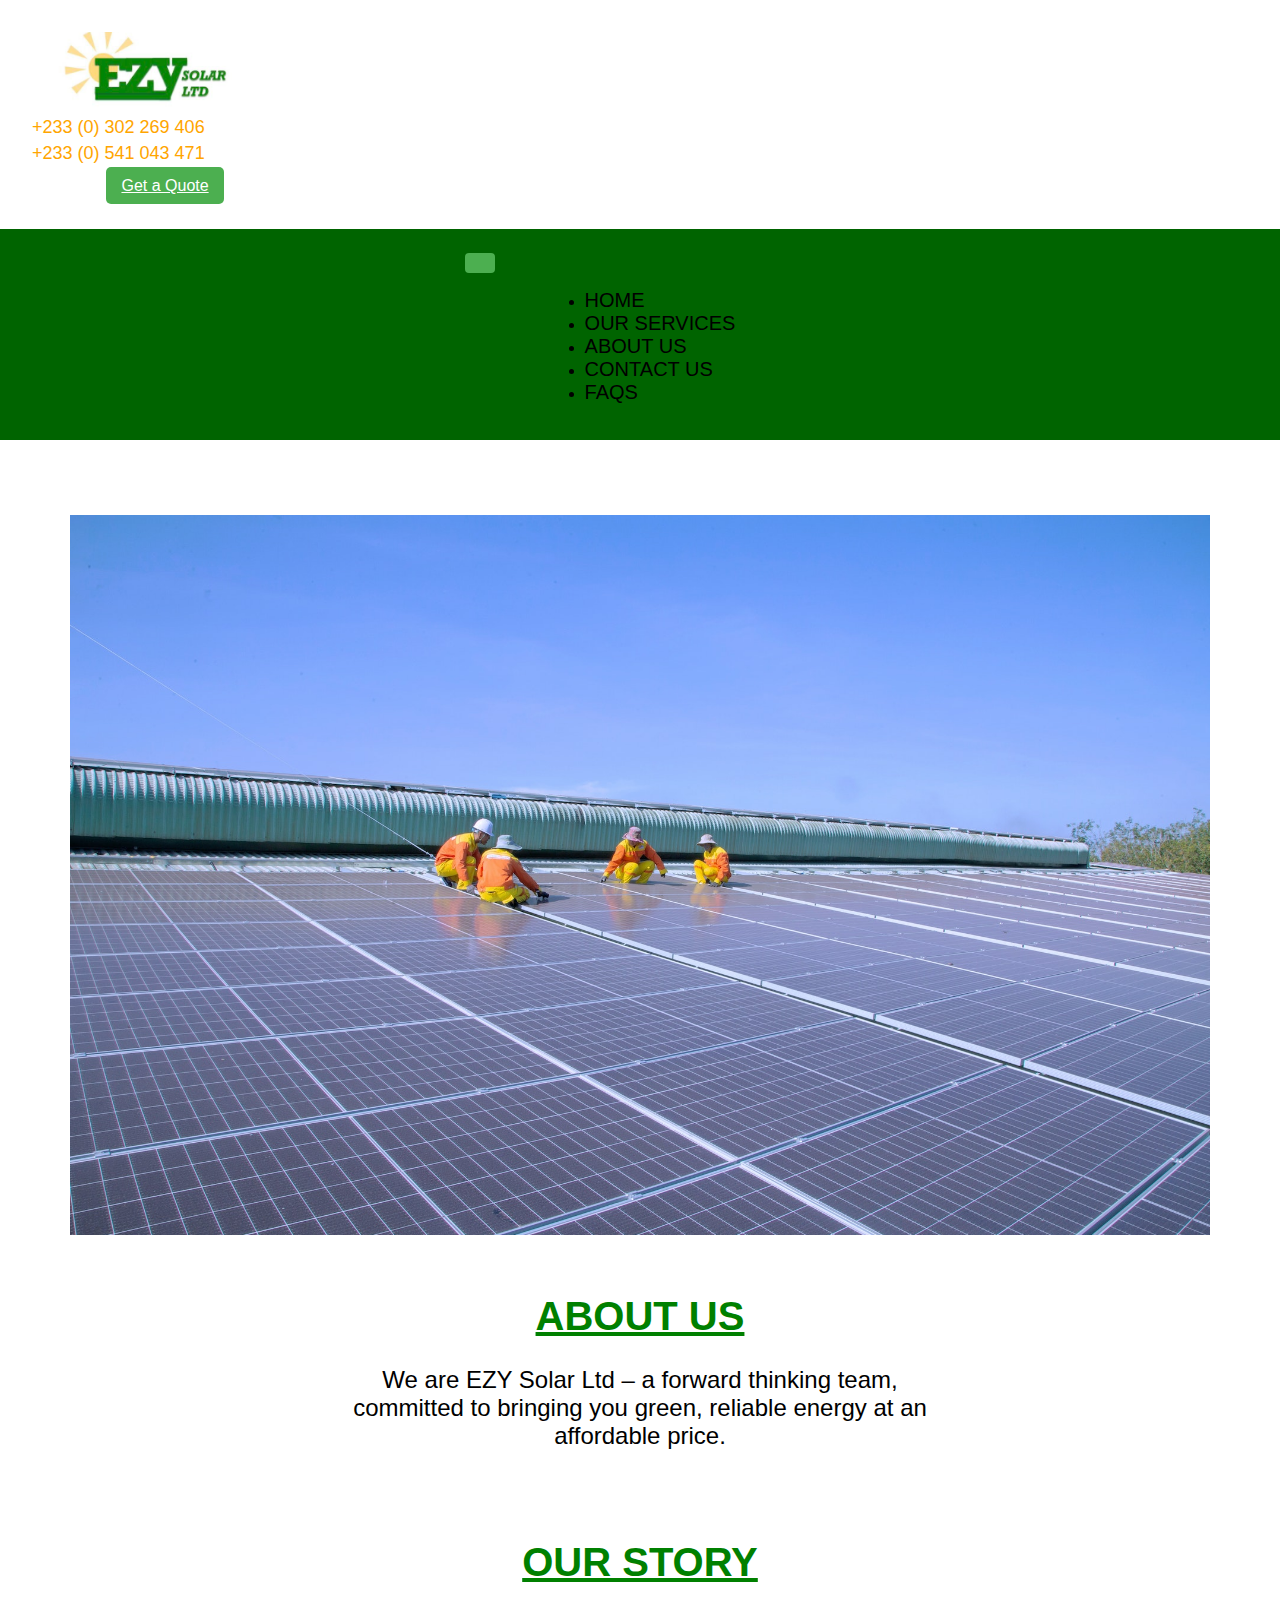
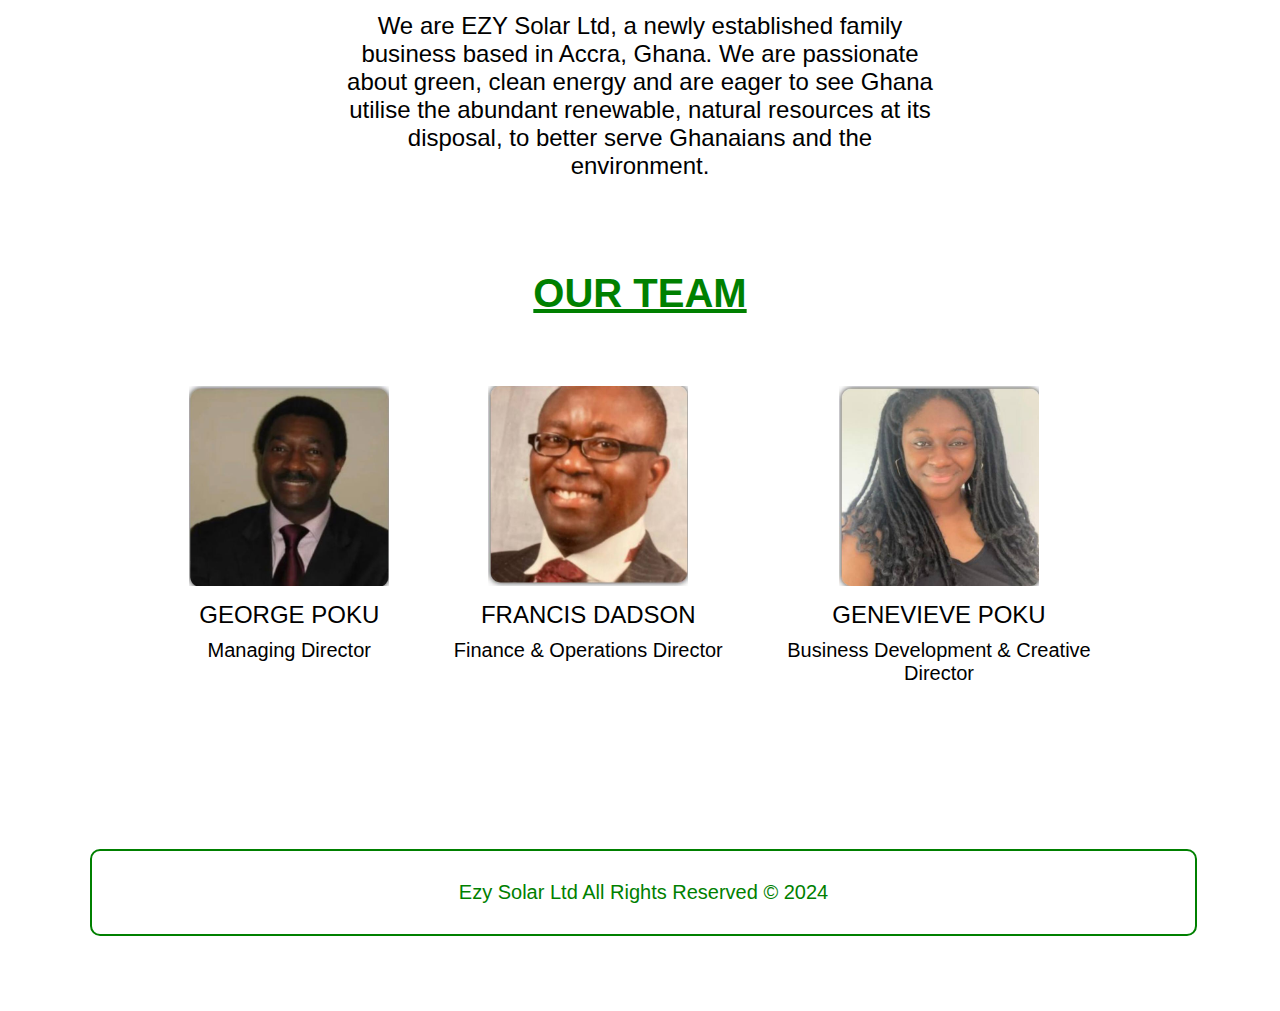
<file: about.html>
<!DOCTYPE html>
<html lang="en">

<head>
  <meta charset="UTF-8">
  <meta name="viewport" content="width=device-width, initial-scale=1.0">
  <title>Your Website</title>
  <link rel="stylesheet" href="https://cdnjs.cloudflare.com/ajax/libs/font-awesome/6.4.2/css/all.min.css"
    integrity="sha512-z3gLpd7yknf1YoNbCzqRKc4qyor8gaKU1qmn+CShxbuBusANI9QpRohGBreCFkKxLhei6S9CQXFEbbKuqLg0DA=="
    crossorigin="anonymous" referrerpolicy="no-referrer" />
  <link href="https://cdn.jsdelivr.net/npm/bootstrap@5.3.2/dist/css/bootstrap.min.css" rel="stylesheet"
    integrity="sha384-T3c6CoIi6uLrA9TneNEoa7RxnatzjcDSCmG1MXxSR1GAsXEV/Dwwykc2MPK8M2HN" crossorigin="anonymous">
  <link rel="stylesheet" href="css/home.css">
  <script src="https://code.jquery.com/jquery-3.6.0.min.js"></script>

</head>

<body>

  <div class="container text-center">
    <div class="row">
      <div class="col-lg-4">
        <div class="logo-container">
          <a href="index.html">
            <img src="images/logo.jpeg" alt="Logo">
          </a>
        </div>
      </div>
      <div class="col-lg-4">
        <div class="contact-info">

          <p> <i class="fa-solid fa-phone"></i>+233 (0) 302 269 406</p>
          <p><i class="fa-solid fa-phone"></i>+233 (0) 541 043 471</p>

        </div>
      </div>

      <div class="col-lg-4">
        <div class="social-media1">
          <a href="https://www.facebook.com/profile.php?id=100076895091415" target="_blank"><i
              class="fab fa-facebook-f"></i></a>
          <a href="https://www.instagram.com/ezysolarltd?igsh=MXRtZXQzZ3BuOTh5dw%3D%3D&utm_source=qr" target="_blank"><i
              class="fab fa-instagram"></i></a>
        </div>
        <a href="contact.html" class="quote-button">Get a Quote</a>
      </div>
    </div>

  </div>
  </div>

  <nav class="navbar navbar-expand-lg nav-bar">
    <div class="container-fluid">
      <button class="navbar-toggler" type="button" data-bs-toggle="collapse" data-bs-target="#navbarNav"
        aria-controls="navbarNav" aria-expanded="false" aria-label="Toggle navigation">
        <span class="navbar-toggler-icon"></span>
      </button>
      <div class="collapse navbar-collapse justify-content-center" id="navbarNav">
        <ul class="navbar-nav">
          <li class="nav-item">
            <a class="nav-link" href="index.html">HOME</a>
          </li>
          <li class="nav-item">
            <a class="nav-link" href="services.html">OUR SERVICES</a>
          </li>
          <li class="nav-item">
            <a class="nav-link" href="about.html">ABOUT US</a>
          </li>
          <li class="nav-item">
            <a class="nav-link" href="contact.html">CONTACT US</a>
          </li>
          <li class="nav-item">
            <a class="nav-link" href="faqs.html">FAQS</a>
          </li>
        </ul>
      </div>
    </div>
  </nav>


  <section class="serve">

    <img src="images/pexels-hoan-ngoc-6961091.jpg" alt="Your Image Description">

    <div class="container">
      <h1 class="servedd">ABOUT US</h1>
      <p class="served">
        We are EZY Solar Ltd – a forward thinking team,
        committed to bringing you green, reliable energy
        at an affordable price.
      </p>
    </div>


    <div class="container">
      <h1 class="servedd">OUR STORY</h1>
      <p class="served">
        We are EZY Solar Ltd, a newly established family business based in Accra, Ghana. We are passionate about green,
        clean energy and are eager to see Ghana utilise the abundant renewable, natural resources at its disposal, to
        better serve Ghanaians and the environment. </p>
    </div>


    <div class="container text-center">
      <h1 class="servedd">OUR TEAM</h1>
      <div class="image-container row">

        <div class="image-wrapper col-lg-3">
          <img src="images/geo.jpg" alt="Ama">
          <div class="name">GEORGE POKU</div>
          <div class="position">Managing Director</div>
          <div class="social-icons">
            <a href="https://www.linkedin.com/in/george-poku-8588381b?utm_source=share&utm_campaign=share_via&utm_content=profile&utm_medium=ios_app"
              target="_blank"><i class="fab fa-linkedin"></i></a>
          </div>
        </div>

        <div class="image-wrapper col-lg-3">
          <img src="images/do.jpg" alt="Ceg">
          <div class="name">FRANCIS DADSON</div>
          <div class="position">Finance & Operations Director</div>
          <div class="social-icons">
            <a href="https://www.linkedin.com/in/francis-dadson-61803638?utm_source=share&utm_campaign=share_via&utm_content=profile&utm_medium=ios_app"
              target="_blank"><i class="fab fa-linkedin"></i></a>
          </div>


        </div>
        <div class="image-wrapper col-lg-3">
          <img src="images/ge.jpg" alt="Kofi">
          <div class="name">GENEVIEVE POKU</div>
          <div class="position">Business Development & Creative <br>Director</div>
          <div class="social-icons">
            <a href="https://www.linkedin.com/in/genevieve-poku-759191131?utm_source=share&utm_campaign=share_via&utm_content=profile&utm_medium=ios_app"
              target="_blank"><i class="fab fa-linkedin"></i></a>
          </div>
        </div>

      </div>

    </div>

    <div class="event-item">
      <div class="social-media">
        <a href="https://www.facebook.com/profile.php?id=100076895091415" target="_blank"><i
            class="fab fa-facebook-f"></i></a>
        <a href="https://www.instagram.com/ezysolarltd?igsh=MXRtZXQzZ3BuOTh5dw%3D%3D&utm_source=qr" target="_blank"><i
            class="fab fa-instagram"></i></a>

        <p> Ezy Solar Ltd All Rights Reserved © 2024</p>
      </div>
      <div class="scroll-to-top" onclick="scrollToTop()">
        <i class="fas fa-arrow-up"></i>
      </div>

      <script src="js/home.js"></script>
      <script src="https://cdn.jsdelivr.net/npm/bootstrap@5.3.2/dist/js/bootstrap.bundle.min.js"
        integrity="sha384-C6RzsynM9kWDrMNeT87bh95OGNyZPhcTNXj1NW7RuBCsyN/o0jlpcV8Qyq46cDfL" crossorigin="anonymous">
      </script>
</body>

</html>
</file>
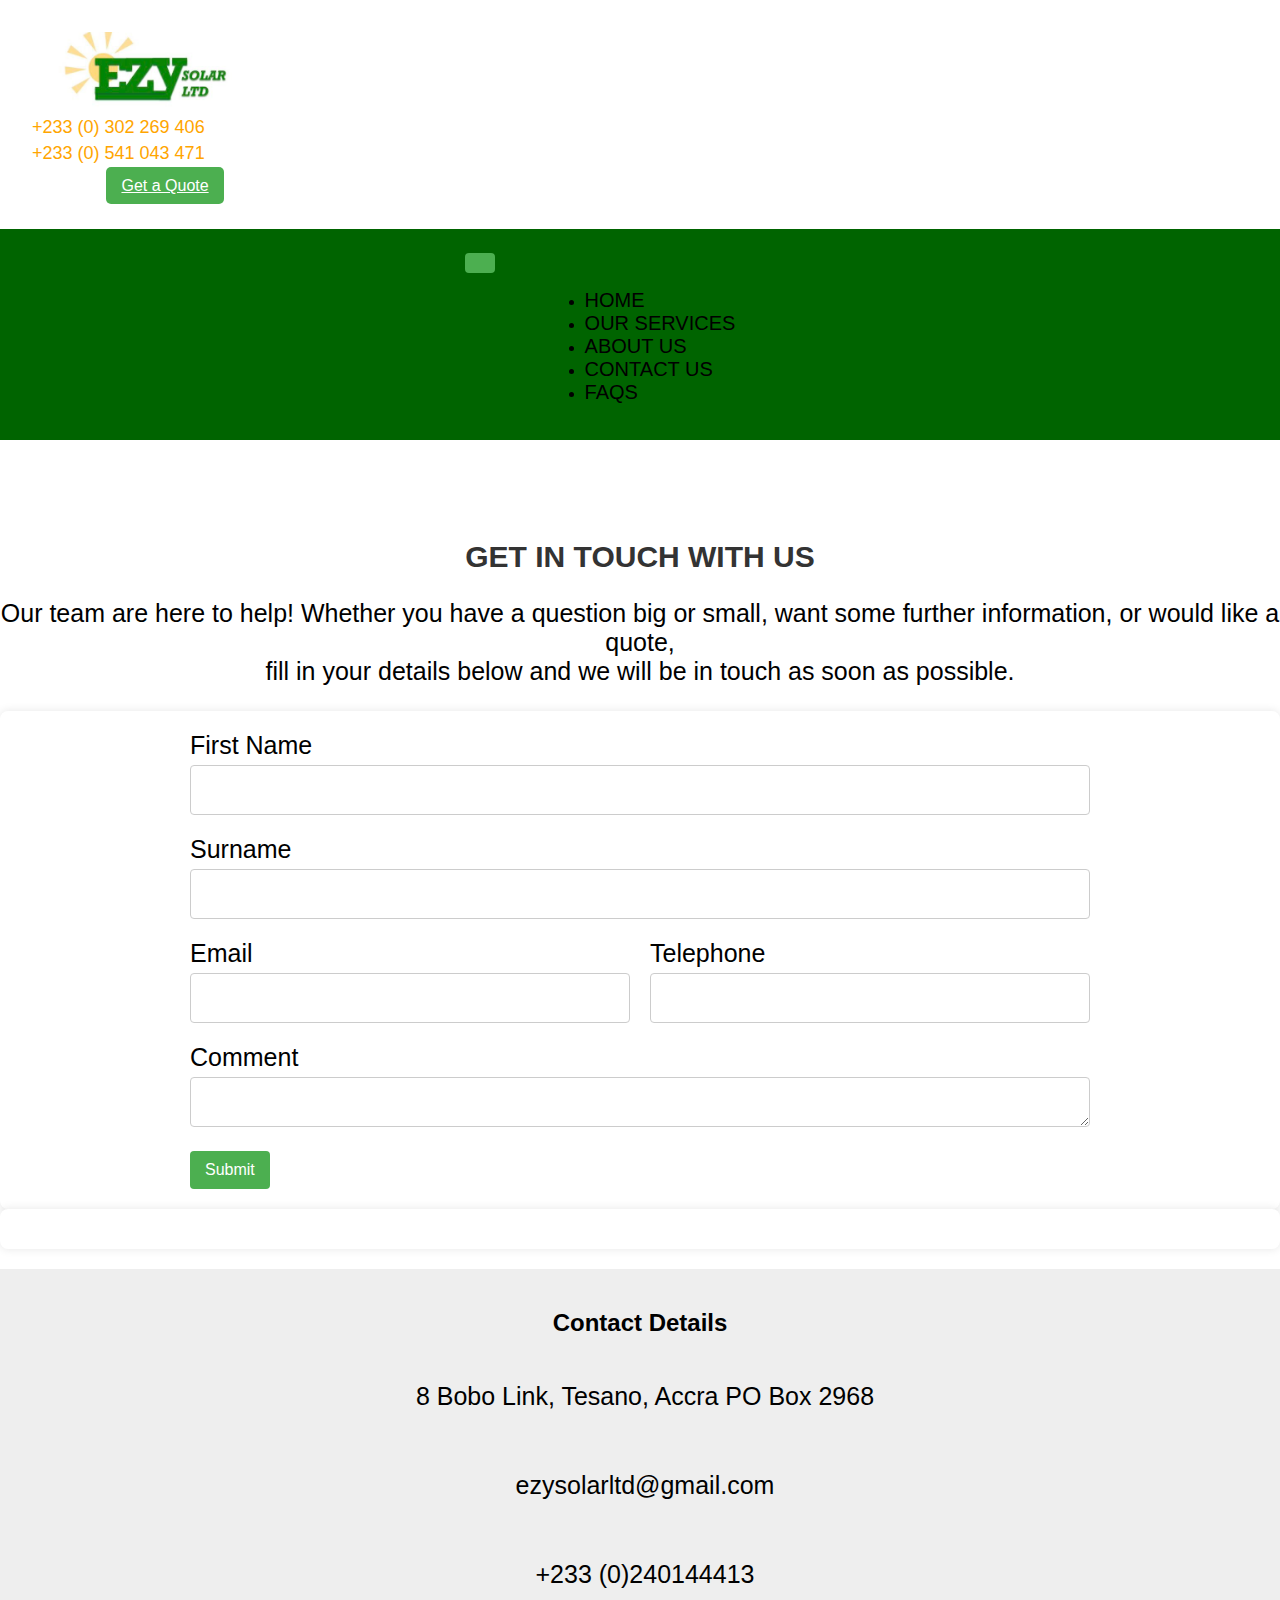
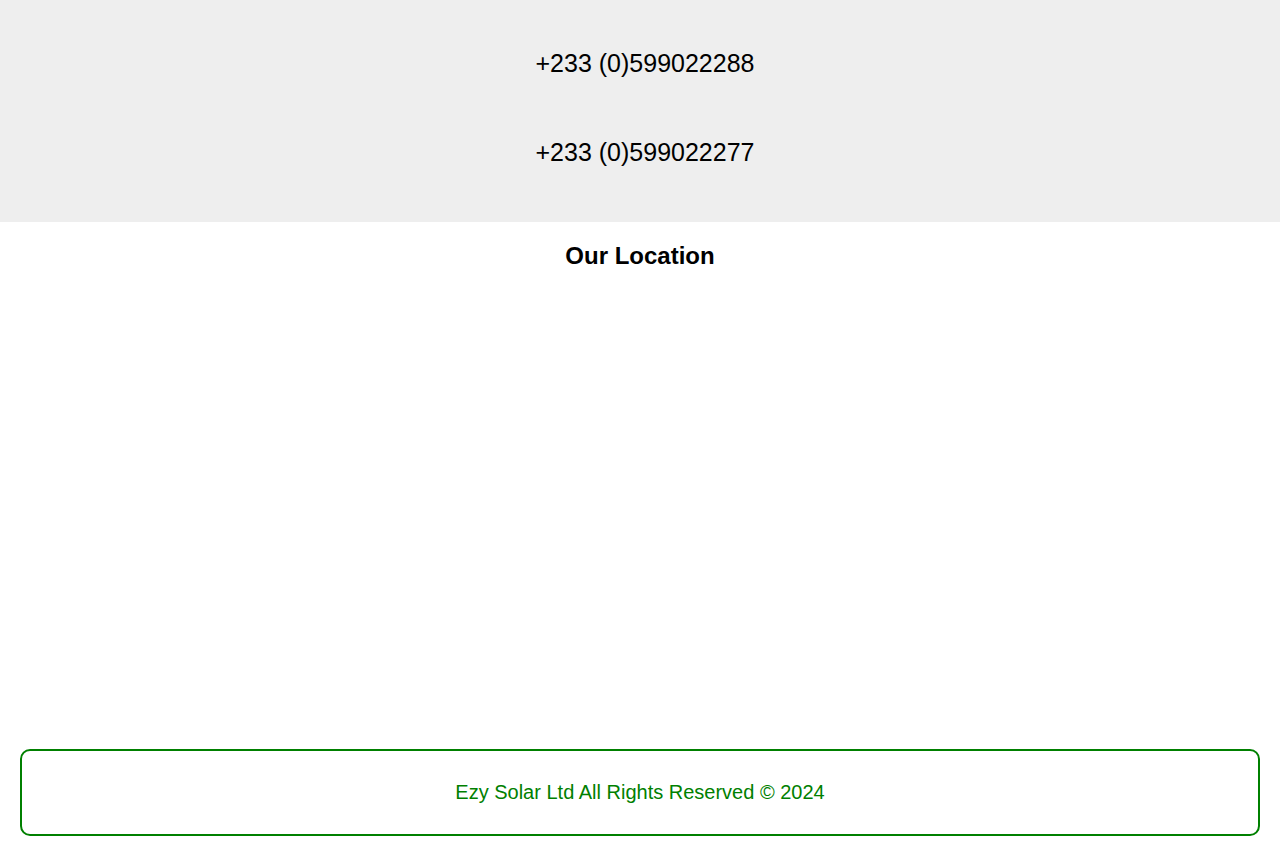
<file: contact.html>
<!DOCTYPE html>
<html lang="en">

<head>
  <meta charset="UTF-8">
  <meta name="viewport" content="width=device-width, initial-scale=1.0">
  <title>Your Website</title>
  <link rel="stylesheet" href="https://cdnjs.cloudflare.com/ajax/libs/font-awesome/6.4.2/css/all.min.css"
    integrity="sha512-z3gLpd7yknf1YoNbCzqRKc4qyor8gaKU1qmn+CShxbuBusANI9QpRohGBreCFkKxLhei6S9CQXFEbbKuqLg0DA=="
    crossorigin="anonymous" referrerpolicy="no-referrer" />
  <link href="https://cdn.jsdelivr.net/npm/bootstrap@5.3.2/dist/css/bootstrap.min.css" rel="stylesheet"
    integrity="sha384-T3c6CoIi6uLrA9TneNEoa7RxnatzjcDSCmG1MXxSR1GAsXEV/Dwwykc2MPK8M2HN" crossorigin="anonymous">
  <link rel="stylesheet" href="css/home.css">
  <script src="https://code.jquery.com/jquery-3.6.0.min.js"></script>

</head>

<body>

  <div class="container text-center">
    <div class="row">
      <div class="col-lg-4">
        <div class="logo-container">
          <a href="index.html">
            <img src="images/logo.jpeg" alt="Logo">
          </a>
        </div>
      </div>
      <div class="col-lg-4">
        <div class="contact-info">

          <p> <i class="fa-solid fa-phone"></i>+233 (0) 302 269 406</p>
          <p><i class="fa-solid fa-phone"></i>+233 (0) 541 043 471</p>

        </div>
      </div>

      <div class="col-lg-4">
        <div class="social-media1">
          <a href="https://www.facebook.com/profile.php?id=100076895091415" target="_blank"><i
              class="fab fa-facebook-f"></i></a>
          <a href="https://www.instagram.com/ezysolarltd?igsh=MXRtZXQzZ3BuOTh5dw%3D%3D&utm_source=qr" target="_blank"><i
              class="fab fa-instagram"></i></a>
        </div>
        <a href="contact.html" class="quote-button">Get a Quote</a>
      </div>
    </div>

  </div>
  </div>

  <nav class="navbar navbar-expand-lg nav-bar">
    <div class="container-fluid">
      <button class="navbar-toggler" type="button" data-bs-toggle="collapse" data-bs-target="#navbarNav"
        aria-controls="navbarNav" aria-expanded="false" aria-label="Toggle navigation">
        <span class="navbar-toggler-icon"></span>
      </button>
      <div class="collapse navbar-collapse justify-content-center" id="navbarNav">
        <ul class="navbar-nav">
          <li class="nav-item">
            <a class="nav-link" href="index.html">HOME</a>
          </li>
          <li class="nav-item">
            <a class="nav-link" href="services.html">OUR SERVICES</a>
          </li>
          <li class="nav-item">
            <a class="nav-link" href="about.html">ABOUT US</a>
          </li>
          <li class="nav-item">
            <a class="nav-link" href="contact.html">CONTACT US</a>
          </li>
          <li class="nav-item">
            <a class="nav-link" href="faqs.html">FAQS</a>
          </li>
        </ul>
      </div>
    </div>
  </nav>


  <div class="space-above-header">
    <h2 class="main-header">GET IN TOUCH WITH US</h2>
    <p class="ok">Our team are here to help! Whether you have a question big or small, want some further information, or
      would like a quote, <br>fill in your details below and we will be in touch as soon as possible.</p>
  </div>

  <div class="contact-form-container">
    <form id="contactForm" class="contact-form">
      <div class="form-group">
        <label for="name"> First Name</label>
        <input type="text" id="name" name="name" required>
      </div>

      <div class="form-group">
        <label for="class">Surname</label>
        <input type="text" id="class" surname="Surname" required>
      </div>

      <div class="form-group-inline">
        <div class="form-group">
          <label for="gender">Email</label>
          <input type="text" id="email" name="email" required>
          </select>
        </div>

        <div class="form-group">
          <label for="telephone">Telephone </label>
          <input type="tel" id="telephone" name="telephone" pattern="\d{10}" required>
        </div>
      </div>

      <div class="form-group">
        <label for="comment">Comment</label>
        <textarea id="comment" name="comment" required></textarea>
      </div>

      <button type="submit">Submit</button>
    </form>
  </div>


  <div class="contact-form-container">
    <form id="contactForm" class="contact-form">
      <!-- Your form content -->
    </form>
  </div>

  <div class="contact-details">
    <h2>Contact Details</h2>
    <div class="contact-item">
      <i class="fas fa-home"></i>
      <p>8 Bobo Link, Tesano, Accra PO Box 2968</p>
    </div>
    <div class="contact-item">
      <i class="fas fa-envelope"></i>
      <p>ezysolarltd@gmail.com</p>
    </div>
    <div class="contact-item">
      <i class="fas fa-phone"></i>
      <p>+233 (0)240144413</p>
    </div>
    <div class="contact-item">
      <i class="fas fa-phone"></i>
      <p>+233 (0)599022288</p>
    </div>
    <div class="contact-item">
      <i class="fas fa-phone"></i>
      <p>+233 (0)599022277</p>
    </div>
  </div>


  <section id="map">
    <h2>Our Location</h2>
    <iframe
      src="https://www.google.com/maps/embed?pb=!1m18!1m12!1m3!1d15882.91765055445!2d-0.24973871775770046!3d5.606927166637268!2m3!1f0!2f0!3f0!3m2!1i1024!2i768!4f13.1!3m3!1m2!1s0xfdf99790877d2bb%3A0x48f7a93dbe28fbe5!2s8%20Bobo%20Link%2C%20Accra!5e0!3m2!1sen!2sgh!4v1701264681749!5m2!1sen!2sgh"
      width="600" height="450" style="border:0;" allowfullscreen="" loading="lazy"
      referrerpolicy="no-referrer-when-downgrade" width="100%" height="450" style="border: 0" allowfullscreen=""
      loading="lazy"></iframe>
    <div class="event-item">
      <div class="social-media">
        <a href="https://www.facebook.com/profile.php?id=100076895091415" target="_blank"><i
            class="fab fa-facebook-f"></i></a>
        <a href="https://www.instagram.com/ezysolarltd?igsh=MXRtZXQzZ3BuOTh5dw%3D%3D&utm_source=qr" target="_blank"><i
            class="fab fa-instagram"></i></a>

        <p> Ezy Solar Ltd All Rights Reserved © 2024</p>
      </div>
      <div class="scroll-to-top" onclick="scrollToTop()">
        <i class="fas fa-arrow-up"></i>
      </div>

      <script src="js/home.js"></script>
      <script src="https://cdn.jsdelivr.net/npm/bootstrap@5.3.2/dist/js/bootstrap.bundle.min.js"
        integrity="sha384-C6RzsynM9kWDrMNeT87bh95OGNyZPhcTNXj1NW7RuBCsyN/o0jlpcV8Qyq46cDfL" crossorigin="anonymous">
      </script>
</body>

</html>
</file>
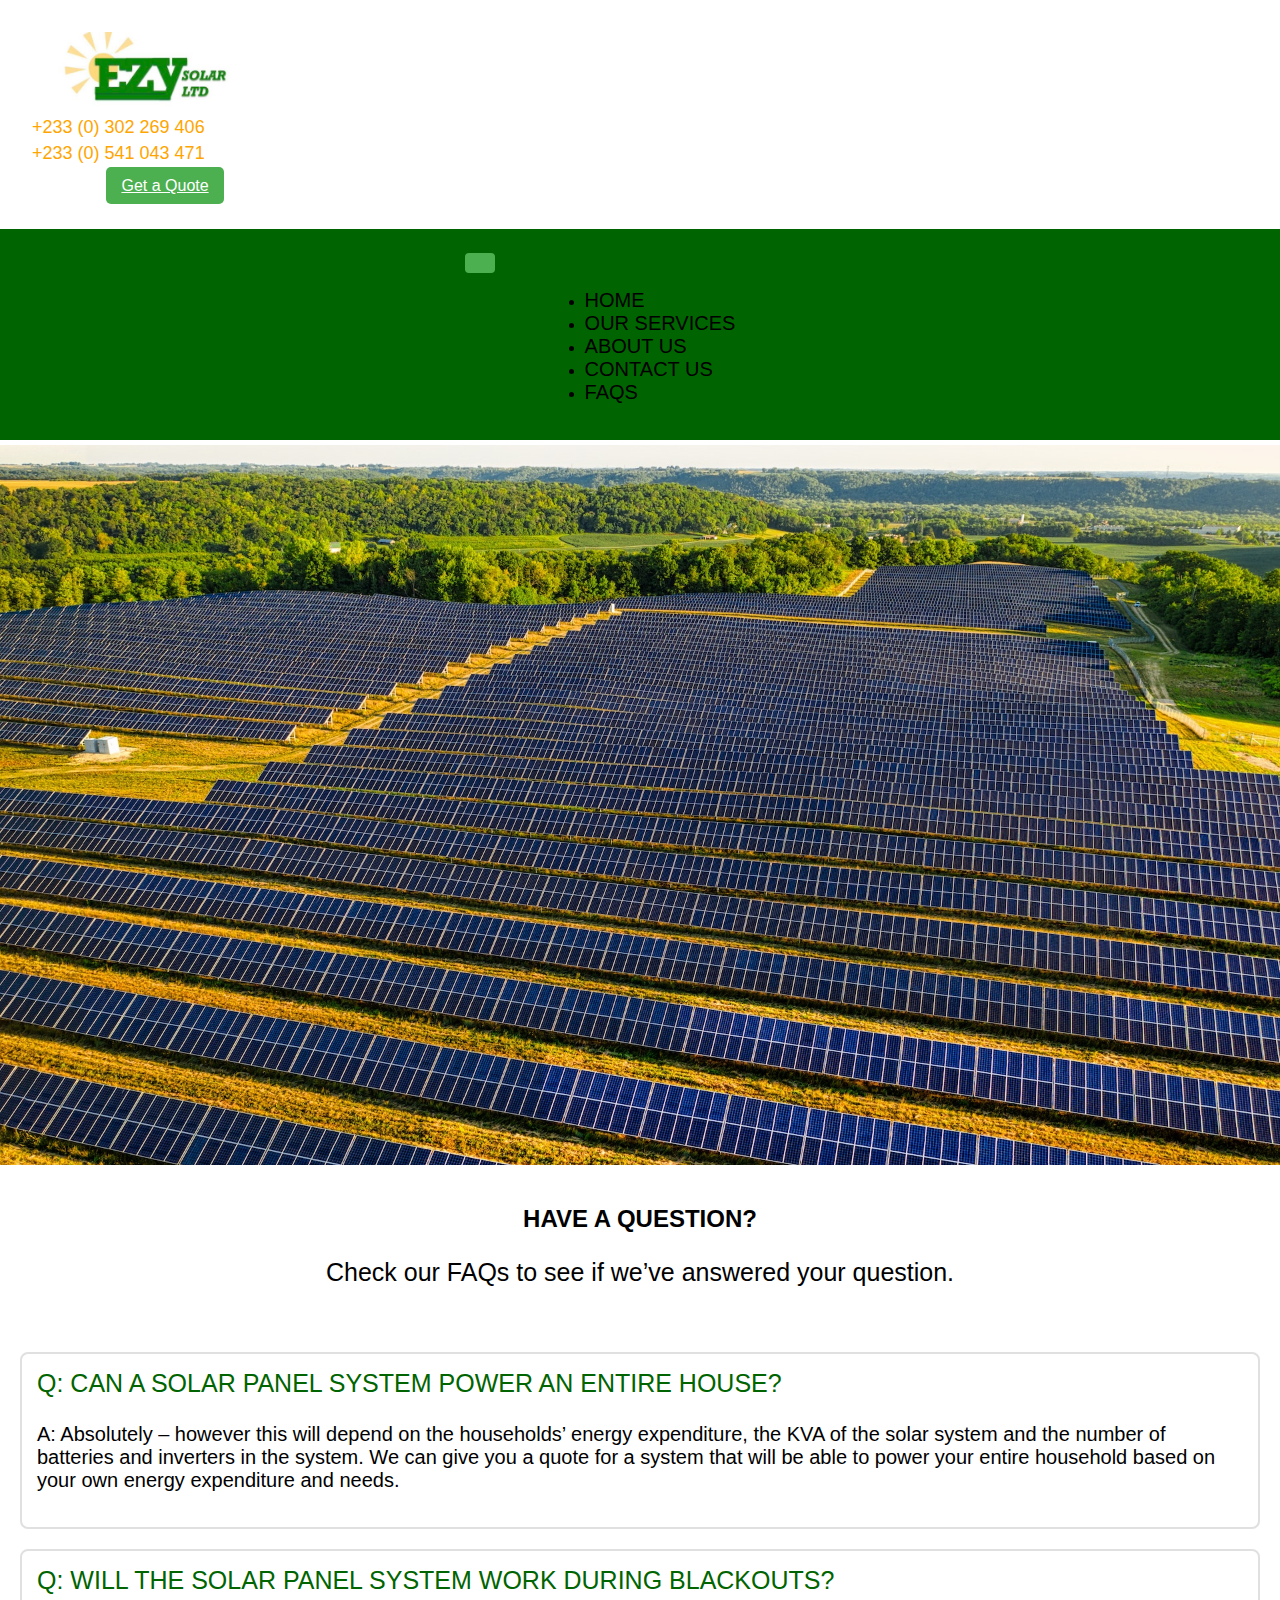
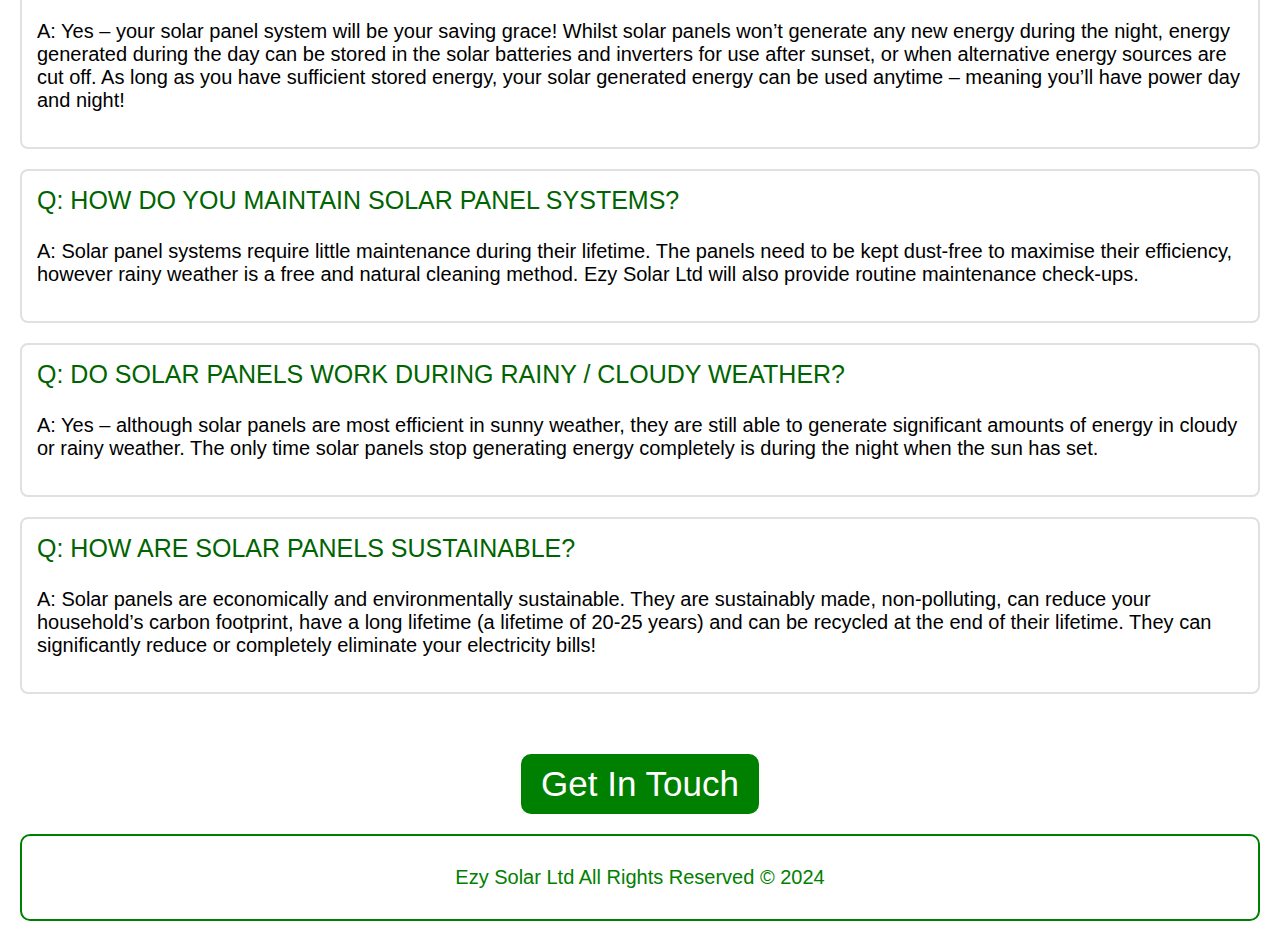
<file: faqs.html>
<!DOCTYPE html>
<html lang="en">

<head>
  <meta charset="UTF-8">
  <meta name="viewport" content="width=device-width, initial-scale=1.0">
  <title>Your Website</title>
  <link rel="stylesheet" href="https://cdnjs.cloudflare.com/ajax/libs/font-awesome/6.4.2/css/all.min.css"
    integrity="sha512-z3gLpd7yknf1YoNbCzqRKc4qyor8gaKU1qmn+CShxbuBusANI9QpRohGBreCFkKxLhei6S9CQXFEbbKuqLg0DA=="
    crossorigin="anonymous" referrerpolicy="no-referrer" />
  <link href="https://cdn.jsdelivr.net/npm/bootstrap@5.3.2/dist/css/bootstrap.min.css" rel="stylesheet"
    integrity="sha384-T3c6CoIi6uLrA9TneNEoa7RxnatzjcDSCmG1MXxSR1GAsXEV/Dwwykc2MPK8M2HN" crossorigin="anonymous">
  <link rel="stylesheet" href="css/home.css">
  <script src="https://code.jquery.com/jquery-3.6.0.min.js"></script>

</head>

<body>

  <div class="container text-center">
    <div class="row">
      <div class="col-lg-4">
        <div class="logo-container">
          <a href="index.html">
            <img src="images/logo.jpeg" alt="Logo">
          </a>
        </div>
      </div>
      <div class="col-lg-4">
        <div class="contact-info">

          <p> <i class="fa-solid fa-phone"></i>+233 (0) 302 269 406</p>
          <p><i class="fa-solid fa-phone"></i>+233 (0) 541 043 471</p>

        </div>
      </div>

      <div class="col-lg-4">
        <div class="social-media1">
          <a href="https://www.facebook.com/profile.php?id=100076895091415" target="_blank"><i
              class="fab fa-facebook-f"></i></a>
          <a href="https://www.instagram.com/ezysolarltd?igsh=MXRtZXQzZ3BuOTh5dw%3D%3D&utm_source=qr" target="_blank"><i
              class="fab fa-instagram"></i></a>
        </div>
        <a href="contact.html" class="quote-button">Get a Quote</a>
      </div>
    </div>

  </div>
  </div>

  <nav class="navbar navbar-expand-lg nav-bar">
    <div class="container-fluid">
      <button class="navbar-toggler" type="button" data-bs-toggle="collapse" data-bs-target="#navbarNav"
        aria-controls="navbarNav" aria-expanded="false" aria-label="Toggle navigation">
        <span class="navbar-toggler-icon"></span>
      </button>
      <div class="collapse navbar-collapse justify-content-center" id="navbarNav">
        <ul class="navbar-nav">
          <li class="nav-item">
            <a class="nav-link" href="index.html">HOME</a>
          </li>
          <li class="nav-item">
            <a class="nav-link" href="services.html">OUR SERVICES</a>
          </li>
          <li class="nav-item">
            <a class="nav-link" href="about.html">ABOUT US</a>
          </li>
          <li class="nav-item">
            <a class="nav-link" href="contact.html">CONTACT US</a>
          </li>
          <li class="nav-item">
            <a class="nav-link" href="faqs.html">FAQS</a>
          </li>
        </ul>
      </div>
    </div>
  </nav>

  <img src="images/pexels-tom-fisk-9893727.jpg" alt="Your Image Description">

  <div class="faq-contain">
    <h2>HAVE A QUESTION?</h2>
    <p class="ptag2">Check our FAQs to see if we’ve answered your question.</p>
  </div>


  <div class="faq-container">
    <div class="faq-item">
      <h3>Q: CAN A SOLAR PANEL SYSTEM POWER AN ENTIRE HOUSE?</h3>
      <p>A: Absolutely – however this will depend on the households’ energy expenditure, the KVA of the solar system and
        the number of batteries and inverters in the system. We can give you a quote for a system that will be able to
        power your entire household based on your own energy expenditure and needs.</p>
    </div>

    <div class="faq-item">
      <h3>Q: WILL THE SOLAR PANEL SYSTEM WORK DURING BLACKOUTS?</h3>
      <p>A: Yes – your solar panel system will be your saving grace! Whilst solar panels won’t generate any new energy
        during the night, energy generated during the day can be stored in the solar batteries and inverters for use
        after sunset, or when alternative energy sources are cut off. As long as you have sufficient stored energy, your
        solar generated energy can be used anytime – meaning you’ll have power day and night!</p>
    </div>

    <div class="faq-item">
      <h3>Q: HOW DO YOU MAINTAIN SOLAR PANEL SYSTEMS?</h3>
      <p>A: Solar panel systems require little maintenance during their lifetime. The panels need to be kept dust-free
        to maximise their efficiency, however rainy weather is a free and natural cleaning method. Ezy Solar Ltd will
        also provide routine maintenance check-ups.</p>
    </div>

    <div class="faq-item">
      <h3>Q: DO SOLAR PANELS WORK DURING RAINY / CLOUDY WEATHER?</h3>
      <p>A: Yes – although solar panels are most efficient in sunny weather, they are still able to generate significant
        amounts of energy in cloudy or rainy weather. The only time solar panels stop generating energy completely is
        during the night when the sun has set.</p>
    </div>

    <div class="faq-item">
      <h3>Q: HOW ARE SOLAR PANELS SUSTAINABLE?</h3>
      <p>A: Solar panels are economically and environmentally sustainable. They are sustainably made, non-polluting, can
        reduce your household’s carbon footprint, have a long lifetime (a lifetime of 20-25 years) and can be recycled
        at the end of their lifetime. They can significantly reduce or completely eliminate your electricity bills!</p>
    </div>
  </div>

  <div class="get-in-touch">
    <a href="contact.html">Get In Touch</a>
  </div>

  <div class="event-item">
    <div class="social-media">
      <a href="https://www.facebook.com/profile.php?id=100076895091415" target="_blank"><i
          class="fab fa-facebook-f"></i></a>
      <a href="https://www.instagram.com/ezysolarltd?igsh=MXRtZXQzZ3BuOTh5dw%3D%3D&utm_source=qr" target="_blank"><i
          class="fab fa-instagram"></i></a>

      <p> Ezy Solar Ltd All Rights Reserved © 2024</p>
    </div>
    <div class="scroll-to-top" onclick="scrollToTop()">
      <i class="fas fa-arrow-up"></i>
    </div>
    <script src="js/home.js"></script>
    <script src="https://cdn.jsdelivr.net/npm/bootstrap@5.3.2/dist/js/bootstrap.bundle.min.js"
      integrity="sha384-C6RzsynM9kWDrMNeT87bh95OGNyZPhcTNXj1NW7RuBCsyN/o0jlpcV8Qyq46cDfL" crossorigin="anonymous">
    </script>
</body>

</html>
</file>
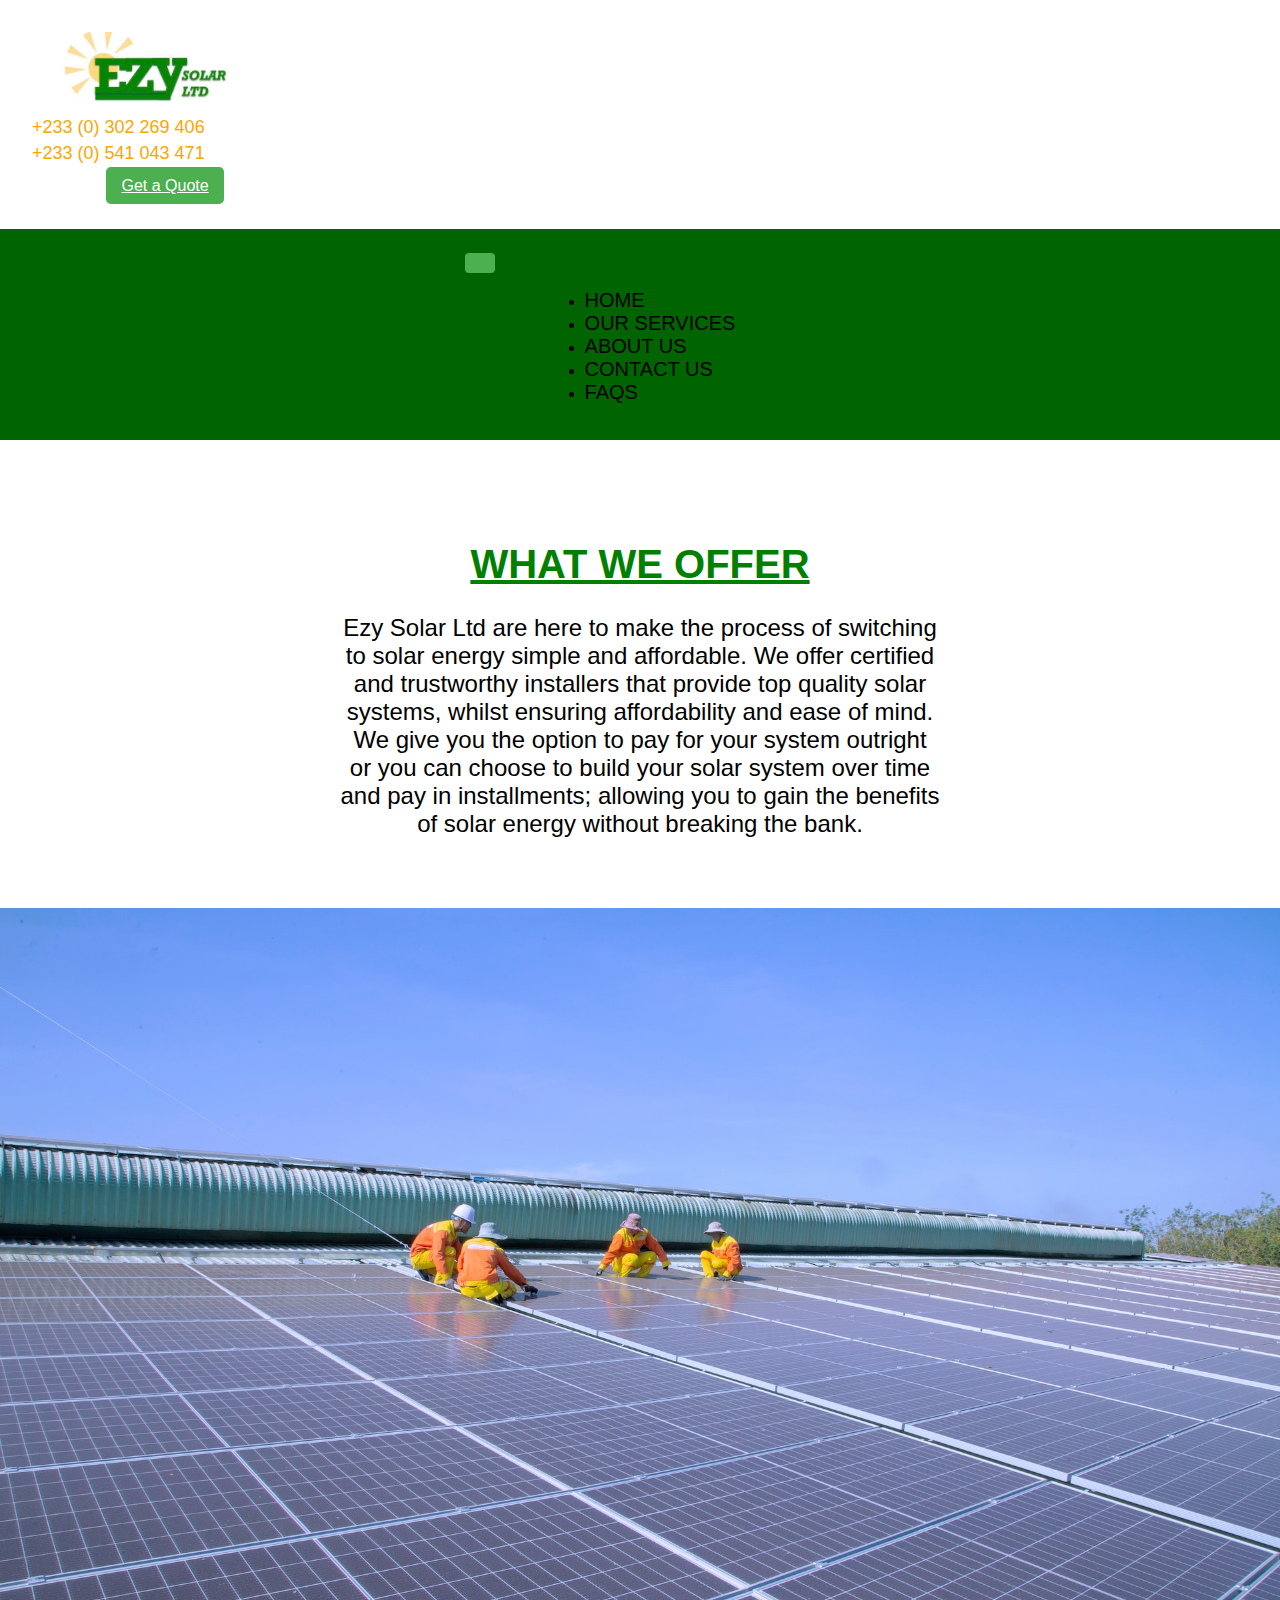
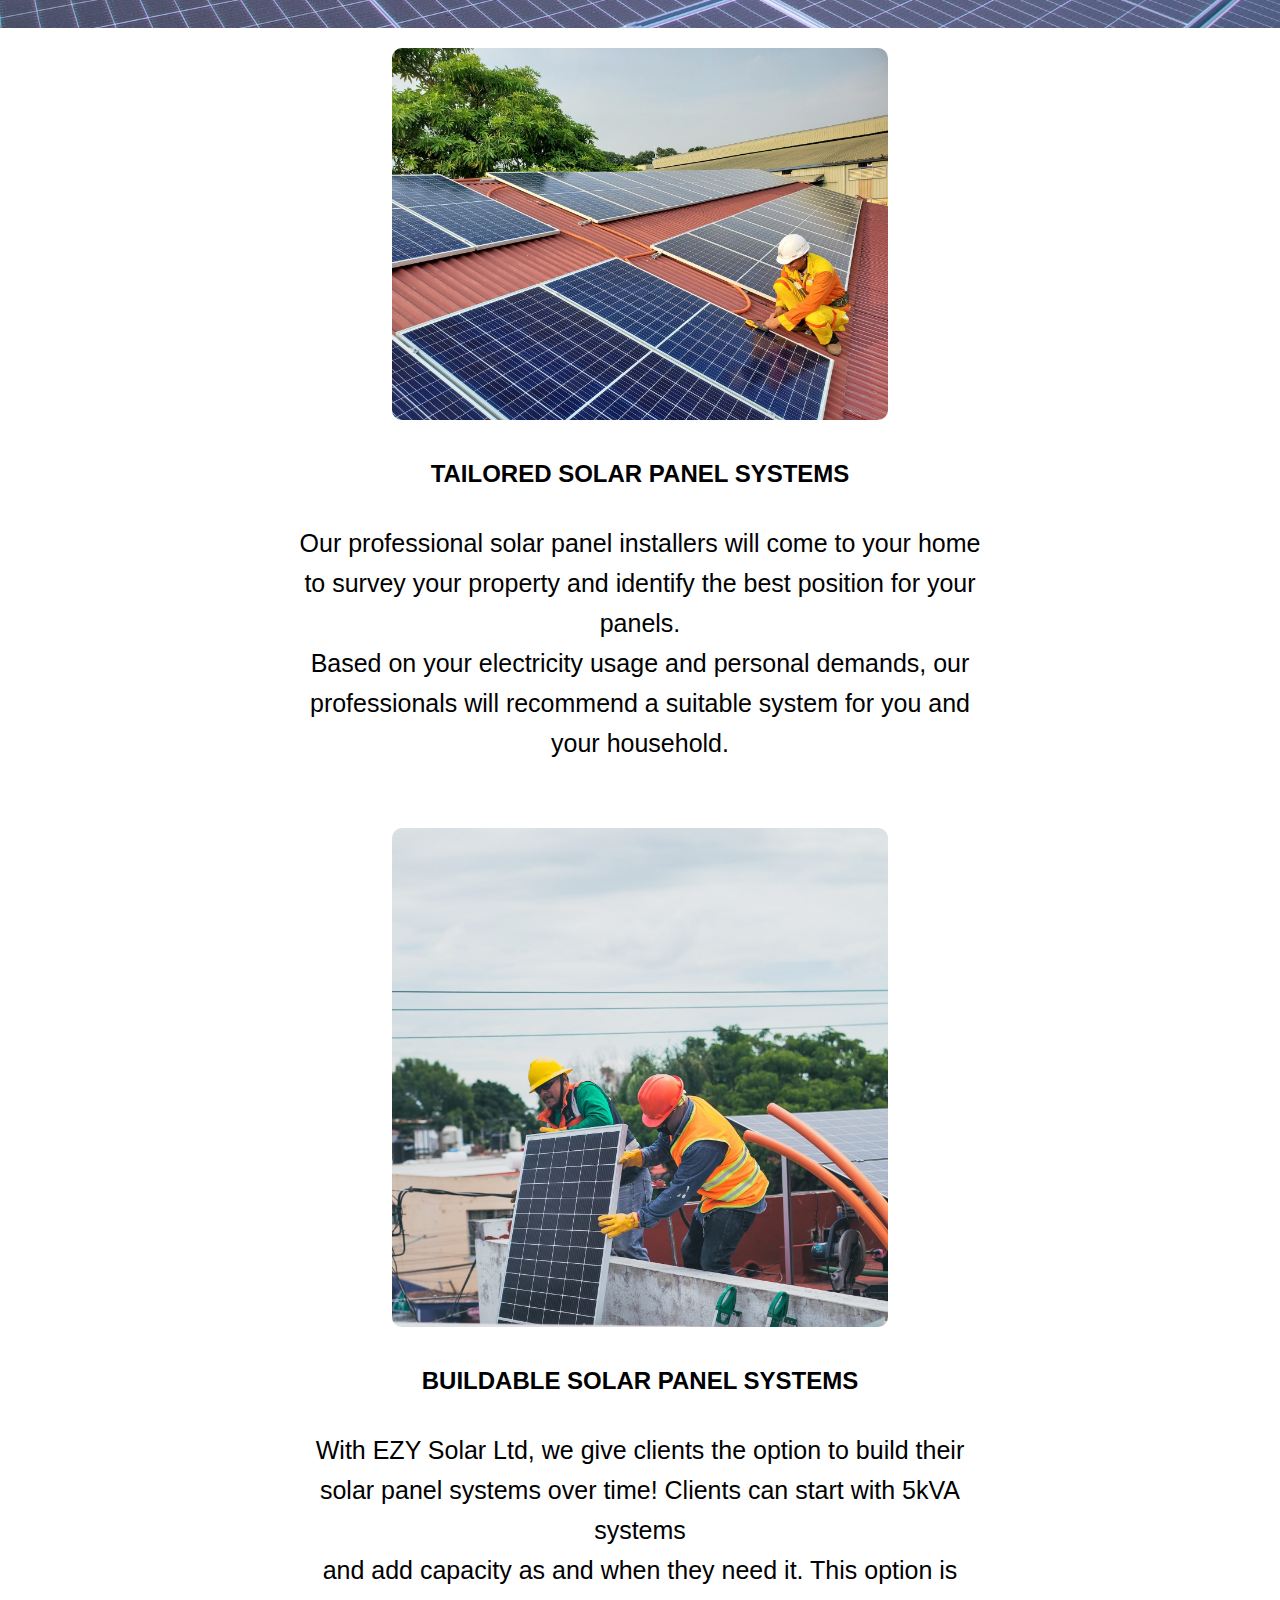
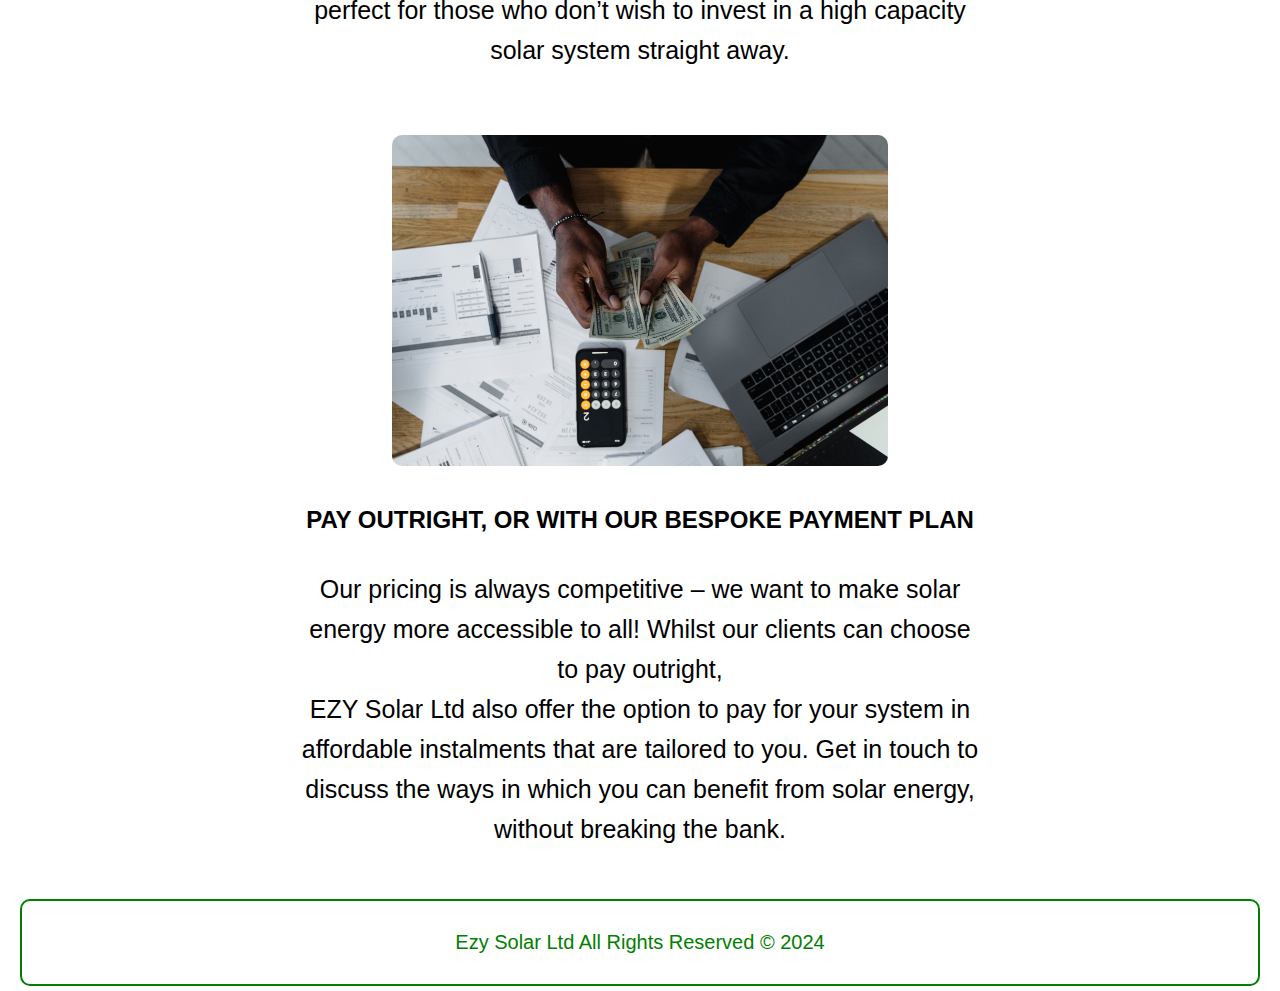
<file: services.html>
<!DOCTYPE html>
<html lang="en">

<head>
  <meta charset="UTF-8">
  <meta name="viewport" content="width=device-width, initial-scale=1.0">
  <title>Your Website</title>
  <link rel="stylesheet" href="https://cdnjs.cloudflare.com/ajax/libs/font-awesome/6.4.2/css/all.min.css"
    integrity="sha512-z3gLpd7yknf1YoNbCzqRKc4qyor8gaKU1qmn+CShxbuBusANI9QpRohGBreCFkKxLhei6S9CQXFEbbKuqLg0DA=="
    crossorigin="anonymous" referrerpolicy="no-referrer" />
  <link href="https://cdn.jsdelivr.net/npm/bootstrap@5.3.2/dist/css/bootstrap.min.css" rel="stylesheet"
    integrity="sha384-T3c6CoIi6uLrA9TneNEoa7RxnatzjcDSCmG1MXxSR1GAsXEV/Dwwykc2MPK8M2HN" crossorigin="anonymous">
  <link rel="stylesheet" href="css/home.css">
  <script src="https://code.jquery.com/jquery-3.6.0.min.js"></script>

</head>

<body>

  <div class="container text-center">
    <div class="row">
      <div class="col-lg-4">
        <div class="logo-container">
          <a href="index.html">
            <img src="images/logo.jpeg" alt="Logo">
          </a>
        </div>
      </div>
      <div class="col-lg-4">
        <div class="contact-info">

          <p> <i class="fa-solid fa-phone"></i>+233 (0) 302 269 406</p>
          <p><i class="fa-solid fa-phone"></i>+233 (0) 541 043 471</p>

        </div>
      </div>

      <div class="col-lg-4">
        <div class="social-media1">
          <a href="https://www.facebook.com/profile.php?id=100076895091415" target="_blank"><i
              class="fab fa-facebook-f"></i></a>
          <a href="https://www.instagram.com/ezysolarltd?igsh=MXRtZXQzZ3BuOTh5dw%3D%3D&utm_source=qr" target="_blank"><i
              class="fab fa-instagram"></i></a>
        </div>
        <a href="contact.html" class="quote-button">Get a Quote</a>
      </div>
    </div>

  </div>
  </div>

  <nav class="navbar navbar-expand-lg nav-bar">
    <div class="container-fluid">
      <button class="navbar-toggler" type="button" data-bs-toggle="collapse" data-bs-target="#navbarNav"
        aria-controls="navbarNav" aria-expanded="false" aria-label="Toggle navigation">
        <span class="navbar-toggler-icon"></span>
      </button>
      <div class="collapse navbar-collapse justify-content-center" id="navbarNav">
        <ul class="navbar-nav">
          <li class="nav-item">
            <a class="nav-link" href="index.html">HOME</a>
          </li>
          <li class="nav-item">
            <a class="nav-link" href="services.html">OUR SERVICES</a>
          </li>
          <li class="nav-item">
            <a class="nav-link" href="about.html">ABOUT US</a>
          </li>
          <li class="nav-item">
            <a class="nav-link" href="contact.html">CONTACT US</a>
          </li>
          <li class="nav-item">
            <a class="nav-link" href="faqs.html">FAQS</a>
          </li>
        </ul>
      </div>
    </div>
  </nav>

  <section class="serve">
    <h1 class="servedd">WHAT WE OFFER</h1>
    <p class="served">
      Ezy Solar Ltd are here to make the process of switching to solar energy simple and affordable. We offer certified
      and trustworthy installers that provide top quality solar systems, whilst ensuring affordability and ease of mind.

      We give you the option to pay for your system outright or you can choose to build your solar system over time and
      pay in installments; allowing you to gain the benefits of solar energy without breaking the bank.
    </p>

  </section>
  <img src="images/pexels-hoan-ngoc-6961091.jpg" alt="Your Image Description">
  <div class="about-us-content">
    <img src="images/pexels-trinh-tran-14613940.jpg" alt="About Us Image">
    <div class="content-header">
      <h2>TAILORED SOLAR PANEL SYSTEMS</h2> <!-- Header added here -->


    </div>

    <p class="ptag">Our professional solar panel installers will come to your home to survey your property and identify
      the best position for your panels.<br> Based on your electricity usage and personal demands, our professionals
      will recommend a suitable system for you and your household.</p>

  </div>
  <div class="about-us-content">
    <img src="images/pexels-los-muertos-crew-8853513-scaled-e1679155560934.jpg" alt="About Us Image">

    <div class="content-header">
      <h2>BUILDABLE SOLAR PANEL SYSTEMS</h2> <!-- Header added here -->
    </div>

    <p class="ptag">With EZY Solar Ltd, we give clients the option to build their solar panel systems over time! Clients
      can start with 5kVA systems<br> and add capacity as and when they need it. This option is perfect for those who
      don’t wish to invest in a high capacity solar system straight away.</p>

  </div>

  <div class="about-us-content">
    <img src="images/pexels-tima-miroshnichenko-6694569.jpg" alt="About Us Image">

    <div class="content-header">
      <h2>PAY OUTRIGHT, OR WITH OUR BESPOKE PAYMENT PLAN</h2> <!-- Header added here -->
    </div>

    <p class="ptag">Our pricing is always competitive – we want to make solar energy more accessible to all! Whilst our
      clients can choose to pay outright, <br>EZY Solar Ltd also offer the option to pay for your system in affordable
      instalments that are tailored to you. Get in touch to discuss the ways in which you can benefit from solar energy,
      without breaking the bank.</p>

  </div>

  <div class="event-item">
    <div class="social-media">
      <a href="https://www.facebook.com/profile.php?id=100076895091415" target="_blank"><i
          class="fab fa-facebook-f"></i></a>
      <a href="https://www.instagram.com/ezysolarltd?igsh=MXRtZXQzZ3BuOTh5dw%3D%3D&utm_source=qr" target="_blank"><i
          class="fab fa-instagram"></i></a>

      <p> Ezy Solar Ltd All Rights Reserved © 2024</p>
    </div>
    <div class="scroll-to-top" onclick="scrollToTop()">
      <i class="fas fa-arrow-up"></i>
    </div>
    <script src="js/home.js"></script>
    <script src="https://cdn.jsdelivr.net/npm/bootstrap@5.3.2/dist/js/bootstrap.bundle.min.js"
      integrity="sha384-C6RzsynM9kWDrMNeT87bh95OGNyZPhcTNXj1NW7RuBCsyN/o0jlpcV8Qyq46cDfL" crossorigin="anonymous">
    </script>
  </div>
</body>

</html>
</file>
<file: css/home.css>
body {
    margin: 0;
    font-family: Arial, sans-serif;
  }
  

  nav {
    background-color:white;
    padding: 36px;
    display: flex;
    justify-content: space-between;
    align-items: center;
  }
  
  
.nav-bar {
  list-style: none;
  display: flex;
  justify-content: center;
  background-color :darkgreen; 
  padding: 20px 0; /* Add padding to the navigation bar */
  margin-bottom: 5px;
}

.nav-bar li {
 color: #000000;
  margin: 0 80px; /* Add margin between navigation items */
}

.nav-bar a {
  text-decoration: none;
  color:black;
  font-size: 20px;
  transition: color 0.2s; /* Add a smooth color transition on hover */
}

.nav-bar a:hover {
  color: #00AFFF; /* Change the text color on hover */
}

  .logo-container {
    /* display: flex; */
    align-items: center;
  }
  
  .logo-container img {
    width: 200px;
    height: 80px;
    margin-right: 10px;

  }
  
  .logo-text {
    color: green;
  }
  
  .contact-container {
    display: flex;
    align-items: center;
  }
  
  .contact-info {
    color: orange;
    margin: auto;
    font-size: 18px;
  }
  
  .quote-button {
    background-color: #4CAF50;
    color: white;
    padding: 10px 15px;
    border: none;
    border-radius: 5px;
    cursor: pointer;
    
  }
  


  .content {
    padding: 20px;
    text-align: center;
    background-color: #f5f5f5; /* Example background color for content */
    
  }
/* ... (Previous styles remain unchanged) */

/* Top bar styles */
.top-bar {
  display: flex;
  justify-content: space-between;
  align-items: center;
}

/* Social media icons in the top bar */
.social-media1 {
  display: flex;
  align-items: center;
  margin-left: 50px; /* Adjust the margin as needed */
}

.social-media1 a {
  color: green;
  font-size: 24px; /* Increase the icon size */
  margin-right: 10px;
  text-decoration: none;
  transition: color 0.2s; /* Add a smooth color transition on hover */
}

.social-media1 a:hover {
  color: #00AFFF; /* Change the icon color on hover */
}

/* ... (Remaining styles remain unchanged) */

.contact-info p {
    margin: 5px 0;
    color:orange;
}
.contact-info{
    color: white;
}
.secondary-nav {
    background-color: green;
  
    margin: 0;
    padding: 5px;
    list-style: none;
    text-align: justify;

  }
  
  .secondary-nav a {
    color: white;
    text-decoration: none;
    padding: 10px  -5px; 
    margin: 10px; 
    display: inline-block;
  }
  
  .secondary-nav a:hover {
    background-color: gainsboro;
  }
  
  .content {
    padding: 20px;
    text-align: center;
    background-color: #f5f5f5; /* Example background color for content */
height: auto;
  }



.what-we-offer.custom-bg {
  background-color: #5e1e1e; 
  color: #fff;
  /* padding: 20px; */
  text-align: center;
 
}

.what-we-offer.custom-bg a {
  color: #fff;
  text-decoration: none;
}

.container {
  padding: 2rem;
}

.slider-wrapper {
  position: relative;
  max-width: 48rem;
  margin: auto;
}

.slider {
  display: flex;
  aspect-ratio: 16/9;
  overflow: hidden; /* Hide the scroll bar */
  box-shadow: 0 1.5rem 3rem -0.75rem hsla(0, 0%, 0.25);
  border-radius: 0.5rem;
}

.slider img {
  flex: 1 0 100%;
  scroll-snap-align: start;
  object-fit: cover;
  width: 100%; /* Make images responsive */
  height: auto;
}

.slider-nav {
  display: flex;
  column-gap: 1rem;
  position: absolute;
  bottom: 1.25rem;
  left: 50%;
  transform: translate(-50%);
}

.slider-nav a {
  width: 0.5rem;
  height: 0.5rem;
  border-radius: 50%;
  background-color: #fff;
  opacity: 0.75;
  transition: opacity ease 250ms;
}

.slider-nav a:hover {
  opacity: 100%;
}

.content {
  color: #fff;
  text-decoration: underline;
}

.content {
  color: #fff;
  text-decoration: underline;
}



  .content-under-slider {
    text-align: center;
    margin-top: 20px;
    padding: 100px;
    font-size: x-large;
    color:black;
  }
  
  .content-under-slider h2 {
    color: green; 
    font-size:50px;
  }
  .contact-button {
    display: inline-block;
    padding: 10px 20px;
    background-color: #4CAF50;
    color: white;
    text-decoration: none;
    border-radius: 5px;
    margin-top: 10px;
  }
  
  .contact-button:hover {
        background-color: #45a049; 
  }
  .about-us {
    margin-top: 30px;
    background-color: #f2f2f2;
    padding: 20px;
    text-align: center;

  }
  .aboutt-us h2 {
    text-decoration: none;
    font-weight: bold; /* Add bold font weight */
    color: #45a049;
    font-size: xx-large;
    text-align: center;
    margin-left: 30px;
    border: 2px solid #45a049; /* Add a 2px solid border with your preferred color */
    border-radius: 3px; /* Add border-radius for curved edges */
    padding: 10px; /* Add padding to give space between text and border */
    transition: background-color 0.3s, border-color 0.3s; /* Add smooth transitions for background color and border color */
}

.aboutt-us h2:hover {
    background-color: #e0e0e0; /* Change the background color on hover */
    border-color: #30a030; /* Change the border color on hover */
}



  
  .about-us-content {
    display: flex;
    align-items: center;
    justify-content: space-between;
    text-align: justify;
    font-size: larger;
    font-style: italic;
    font-weight: bold;
    padding: 20px;
    background-color:white;
  }
  
  .about-us-content img {
    width:20px; /* Adjust the width as needed */
    height: 10 px;
    border-radius: 10px; /* Add border-radius for curved edges */
    transition: transform 0.3s ease, box-shadow 0.3s ease; /* Add smooth transition effect */
  }
  
  .about-us-content img:hover {
    transform: scale(1.05); /* Add pop-up effect on hover */
    box-shadow: 0 0 10px rgba(0, 0, 0, 0.5); /* Add a subtle shadow on hover */
  }
  
  .about-us-content p {
    max-width: 55%; /* Adjust the width of the text */
    line-height: 1.6;
    color: black;
  }
  
  .faqs-button a {
    display: inline-block;
    padding: 10px 20px;
    background-color: green;
    color: #fff;
    text-decoration: none;
    border-radius: 10px;
    font-size: 35px;
  }
  
 .faqs-button{ text-align: center;
  margin: 20px 0;}

.faqs-button:hover {
  background-color: #45a049; /* Darker green on hover */
}

/* Style for the "What We Offer" section with a different background color */
.custom-bg {
  background-color: #000000; /* Black background color */
  padding: 20px; /* Add padding to create some space around the content */
}


.section-title {
  font-size:xx-large;
  color:violet;
  
  margin-bottom: 100px; 
}


.content{
  color: #fff; 
  font-size: x-large;
  background-color: #000;
  text-decoration: none;
}



/* Style for the "What We Offer" section with a different background color */
.what-we-offer.custom-bg {
  background-color:green; /* Black background color */
  color: #fff; /* Text color */
  padding: 50px; /* Padding to provide some space inside the container */
  text-align: center; /* Center-align text */
  margin-top: 80px;
}

.what-we-offer.custom-bg h2 a {
  text-decoration: none; /* Add underline to the link text */
  font-weight: bold; /* Add bold font weight to the link text */
  color: white; /* Text color for the link */
  background-color: green; /* Background color for the link */
  padding: 30px; /* Add padding to the link */
  font-size: 40px; /* Adjust the font size */
  margin-top: 50px;
}

.what-we-offer.custom-bg p {
  margin-top: 30px; /* Add some space above the paragraph */
  font-size: 20px; /* Adjust the font size */
  padding: 20;
  background-color: green;
}

/* Style for the additional paragraphs in the "What We Offer" section */
.what-we-offer.custom-bg p {
  font-size: 18px; /* Adjust the font size for additional paragraphs */
}




footer {
  background-color: white;
  padding: 20px;
  text-align: center;
}

/* Style for the copyright notice */
.copyright {
  color: #333; /* Dark text color */
  display: inline-block; /* Align to the left */
padding: 100px;
  margin: 0; /* Remove default margin */
  font-size: large;
}


.social-media1{
  display: inline-block; /* Align to the right */
  margin-left: 50px;
}


.social-icons a {
  margin-left: 10px; /* Add space between icons */
  color: #333; /* Dark text color */
  text-decoration: none;
  font-size: larger;
  
}
.scroll-to-top {
  display: none;
  position: fixed;
  bottom: 20px;
  right: 20px;
  background-color: #333;
  color: white;
  padding: 10px;
  border-radius: 5px;
  cursor: pointer;
}

.scroll-to-top i {
  font-size: 20px;
}

/* Show the button when scrolling down */
body.scrolling .scroll-to-top {
  display: block;
}

    
    
    .servedd{
      color:green;
      font-size: 40px;
      text-decoration: underline;
    }
    
    .served{
      color: black;
      max-width: 600px;
      margin: 0 auto;
      font-size: x-large;
    }
    .serve {
      font-family: Arial, sans-serif;
      text-align: center;
      padding: 70px;
      margin-top: 0px; /* Add margin at the top to increase the distance from the navbar */
      background-color: white;
    }
    .fit-horizontal {
      width: 1150px;
      height: 500px; /* Maintain the aspect ratio */
      margin-top: 40px; /* Adjust the margin as needed */
    }
    .title {
      font-size: 24px;
      color: #333;
      padding: 100px;
    }
    
    .description {
      font-size: 16px;
      color: #555;
      max-width: 600px;
      margin: 0 auto;
    }
.ok {
    text-align: center;
}

img {
    
  vertical-align: middle;
  border-style: none;
  width: 100%;
height: 80vh; 
object-fit: cover; 

}




.event-item i {
  font-size: 30px; /* Increase the font size of the icons */
  color: green;
}


.event-item {
  background-color:white; /* Background color for each event item */
  border: 2px solid green;
  border-radius: 10px;
  padding: 10px;
  margin: 5px;
  width:95%; /* Each event item takes up one-third of the screen width */
  transition: transform 0.2s; /* Add a smooth hover effect */
color:green;
  /* Center the text within each event item */
  display: flex;
  flex-direction: column;
  align-items: center;
  text-align: center;
  margin-left: 20px;
  font-size: 20px;
}

  
  
.contact-form-container {
  background-color: #fff;
  padding: 20px;
  border-radius: 8px;
  box-shadow: 0 0 10px rgba(0, 0, 0, 0.1);
}

.contact-form {
  max-width: 900px;
  margin: 0 auto;
}

.form-group {
  margin-bottom: 20px;
}

.form-group label {
  display: block;
  font-weight: lighter;
  margin-bottom: 5px;
  font-size: 25px;
}

.form-group input,
.form-group select,
.form-group textarea {
  width: 100%;
  height: 50px;
  padding: 8px;
  box-sizing: border-box;
  border: 1px solid #ccc;
  border-radius: 4px;
  font-size: 14px;
}

.form-group-inline {
  display: flex;
  gap: 20px;
}

.form-group-inline .form-group {
  flex: 1;
}

button {
  background-color: #4caf50;
  color: #fff;
  padding: 10px 15px;
  border: none;
  border-radius: 4px;
  cursor: pointer;
  font-size: 16px;
}

button:hover {
  background-color: #45a049;
}
.space-above-header {
  margin-top: 100px; /* Adjust the margin as needed for the space above the header */
}

.main-header {
  font-weight: bold;
  color: #333; 
text-align: center;
font-size: 30px;}

.ok{
  text-align: center;
  font-style: initial;
font-size: 25px;
font-weight: lighter;
}
.main-header {
  text-align: center;
  margin: 20px 0;
}

.contact-details {
  background-color: #eee;
  text-align: center;
  padding: 20px;
  margin: 20px 0;
}

.contact-item {
  display: flex;
  align-items: center;
  justify-content: center;
  margin: 10px 0;
  text-align: center;
  font-size: 25px;
}

.contact-item i {
  margin-right: 10px;
}
#map {
  text-align: center;
}

.map-container {
  background-color: #f4f4f4; /* Set your desired background color */
  padding: 20px; /* Add padding to create space between the map and the container */
  border-radius: 8px; /* Add border-radius for rounded corners */
  box-shadow: 0 0 10px rgba(0, 0, 0, 0.1); /* Add box shadow for a subtle effect */
  overflow: hidden; /* Hide overflowing content */
}
.get-in-touch {
  text-align: center;
  margin: 20px 0;
}

.get-in-touch a {
  display: inline-block;
  padding: 10px 20px;
  background-color: green;
  color: #fff;
  text-decoration: none;
  border-radius: 10px;
  font-size: 35px;
}

.faq-container {
  padding: 20px;
}

.faq-item {
  border: 2px solid #e0e0e0;
  border-radius: 8px;
  margin-bottom: 20px;
  padding: 15px;
  background-color: white;
  color: darkgreen;
}

.faq-item h3 {
  margin-top: 0;
  font-style: initial;
font-size: 25px;
font-weight: lighter;
}
.faq-item p {
  font-style: initial;
font-size: 20px;
font-weight: lighter;
color: black;
}

.faq-contain {
  text-align: center; /* Center-align the content */
  padding: 20px;
  margin: auto; /* Center the container */
}

.about-us-content {
  display: flex;
  flex-direction: column;
  align-items: center;
  text-align: center;
}

.content-header h2 {
  text-decoration:none; 
  font-style: normal;
  color:black;
  font-size: x-large;
  text-align: center;
  margin-bottom: 10px; 

}

.about-us-content {
  display: flex;
  flex-direction: column;
  align-items: center;
  text-align: center;
}


.about-us-header {
  text-decoration: underline; /* Add underline to the header text */
  font-weight: bold; /* Add bold font weight to the header text */
  color: #45a049;
  font-size: xx-large;
  text-align: center;
  margin-bottom: 20px; /* Adjust the margin as needed */
}
.about-us-content {
  display: flex;
  flex-direction: column;
  align-items: center;
  text-align: center;
}

.about-us-content img {
  width: 40%; /* Ensure the image takes up 100% width of its container */
  height: auto;
  margin-bottom: 20px; /* Add space between image and header */
}

.about-us-header {
  text-decoration: underline; /* Add underline to the header text */
  font-weight: bold; /* Add bold font weight to the header text */
  color: #45a049;
  font-size: xx-large;
  text-align: center;
  margin-bottom: 20px; /* Adjust the margin as needed */
}

.faqs-button {
  display: inline-block;
  padding: 30px;
  background-color: #4CAF50;
  color: white;
  text-decoration: none;
  border-radius: 5px;
  transition: background-color 0.3s ease;
  font-size: 20px;
  margin-bottom: 20px;
  margin-left: 50px;
 
}

.faqs-button:hover {
  background-color: #45a049;
}

.image-container {
  display: flex;
  justify-content: space-around;
  padding: 30px 15px; /* Adjust the padding for more space */
  margin: 40px;
  background-color:white; /* Green background color */
}

.image-wrapper {
  text-align: center;
  margin: 0 20px; /* Adjust the margin between images */
  font-size: xx-large;
}

.image-wrapper {
  margin-bottom: 10px; /* Adjust the margin between image wrappers */
}


  .image-wrapper img {
    width: 200px; /* Increase the width of the images */
    height: 200px; /* Increase the height of the images */
    object-fit: cover; /* Maintain the aspect ratio */
    margin-bottom: 15px; /* Adjust the margin between image and text */
    transition: transform 0.2s; /* Add a smooth hover effect */
  } 


/* Your other styles remain unchanged */


.image-wrapper img:hover {
  transform: scale(1.1); /* Scale up the image on hover */
}

.name {

  margin-bottom: 10px; /* Adjust the margin between name and position */
  font-style: initial;
font-size: 24px;
font-weight: lighter;
}

.position {
  font-size: 20px; /* Adjust the font size for the position */
  margin-bottom: 10px; /* Adjust the margin between position and social icons */
  color: black;
}

.social-icons a {
  display: inline-block;
  margin: 0 10px; /* Adjust the margin between icons */
}

.social-icons img {
  width: 25px; /* Increase the width of the icons */
  height: 25px; /* Increase the height of the icons */
}


@media screen and(max-width:1200px) {
  .nav-bar{
    width: 100%;
    height: 100px;
  }
  ul{
    margin-left: 30px;
  }
  ul li a {
    font-size: 1.6vw;
  }
}
.map-container {
  background-color: #f4f4f4; /* Set your desired background color */
  padding: 20px; /* Add padding to create space between the map and the container */
  border-radius: 8px; /* Add border-radius for rounded corners */
  box-shadow: 0 0 10px rgba(0, 0, 0, 0.1); /* Add box shadow for a subtle effect */
  overflow: hidden; /* Hide overflowing content */
}



/* Apply styles to the "what-we-offer" class */
.what-we-offer {
  background-color: darkgreen; /* Set a background color */
  padding: 20px; /* Add some padding for spacing */
}

/* Style the h1 and h2 elements within the "what-we-offer" class */
.what-we-offer h1{
  color: white; /* Set text color */
  margin-bottom: 8px; /* Add bottom margin for spacing between paragraphs */
  text-align: center;
  font-size: x-large;


}

.what-we-offer h2 {
  color: white; /* Set text color */
  font-family: 'Arial', sans-serif; /* Specify font family */
  font-size: 50px;
  text-align: center;
  text-decoration: underline;
}

/* Style the p elements within the "what-we-offer" class */
.what-we-offer p {
  color: white; /* Set text color */
  margin-bottom: 8px; /* Add bottom margin for spacing between paragraphs */
  text-align: center;
  font-size: x-large;
}

/* Apply bullet points to the p elements within the "what-we-offer" class */
.what-we-offer p::before {
  content: '\2022'; /* Unicode character for a bullet point */
  display: inline-block;
  /* width: 1.5em; Adjust the width for spacing */
  /* margin-left: 3em; Adjust the margin for proper alignment */
  color:white; /* Set bullet color */
  font-size: xx-large;
}
.ptag {
font-style: initial;
font-size: 25px;
font-weight: lighter;
}
.ptag2{
  font-style: initial;
font-size: 25px;
font-weight: lighter;
}


/* Mobile Styles */
@media screen and (max-width: 767px) {
  nav {
    padding: 20px; /* Adjust padding for smaller screens */
  }

  .nav-bar {
    flex-direction: column;
    text-align: center;
  }

  .nav-bar li {
    margin: 10px 0;
  }

  .menu-icon {
    display: block;
  }

  .contact-info {
    margin: 20px 0;
  }

  .top-bar {
    flex-direction: column;
    text-align: center;
  }

  .social-media1 {
    margin-left: 0;
  }

  .content-under-slider {
    padding: 50px;
  }

  .what-we-offer h2 {
    font-size: 30px;
  }

  .what-we-offer h1,
  .what-we-offer p,
  .ptag,
  .ptag2 {
    font-size: 18px;
    text-align: center;
  }

  .image-wrapper img {
    width: 150px;
    height: 150px;
    margin-bottom: 10px;
  }
}
</file>
